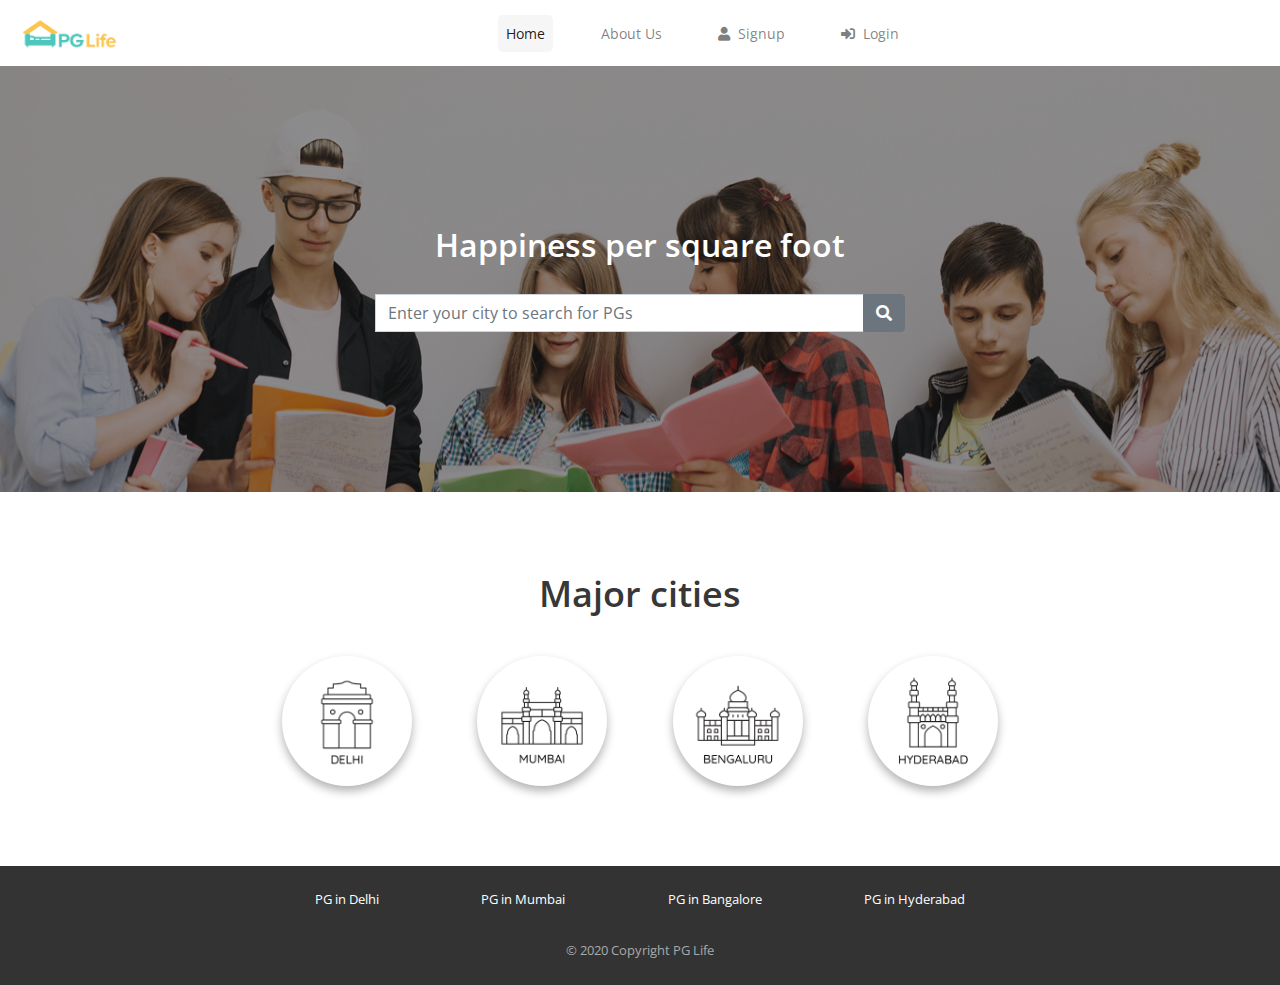
<file: Responsive_Webpage/index.html>
<!DOCTYPE html>
<html lang="en">
<head>
    <meta charset="UTF-8">
    <meta name="viewport" content="width=device-width, initial-scale=1.0">
    <link href="css/bootstrap.min.css" rel="stylesheet" />
    <link href="https://use.fontawesome.com/releases/v5.11.2/css/all.css" rel="stylesheet" />
    <link href="https://fonts.googleapis.com/css2?family=Open+Sans:ital,wght@0,300;0,400;0,600;0,700;0,800;1,300;1,400;1,600;1,700;1,800&display=swap" rel="stylesheet" />
    <link href="css/common.css" rel="stylesheet" />
    <link href="css/home.css" rel="stylesheet" />
    <title>Home | PGLIFE</title>
</head>
<body>
    <div class="header sticky-top">
        <nav class="navbar navbar-expand-md navbar-light">
            <a class="navbar-brand" href="index.html">
                <img src="img/logo.png" />
            </a>
            <button class="navbar-toggler" type="button" data-toggle="collapse" data-target="#my-navbar">
                <span class="navbar-toggler-icon"></span>
            </button>

            <div class="collapse navbar-collapse justify-content-center" id="my-navbar">
                <ul class="navbar-nav">
                    <li class="active nav-item">
                        <a class="nav-link" href="index.html" class="active">
                            Home
                        </a>
                    </li>
                    <li class="nav-item">
                        <a class="nav-link" href="about_us.html">
                            About Us
                        </a>
                    </li>
                    <!-- <li class="nav-item">
                        <a class="nav-link" href="dashboard.html">
                            Contact
                        </a>
                    </li> -->
                    <li class="nav-item">
                        <a class="nav-link" href="#signup-modal" data-toggle="modal">
                            <i class="fas fa-user"></i>Signup
                        </a>
                    </li>
                    <!-- <div class="nav-vl"></div> -->
                    <li class="nav-item">
                        <a class="nav-link" href="#login-modal" data-toggle="modal">
                            <i class="fas fa-sign-in-alt"></i>Login
                        </a>
                    </li>
                </ul>
            </div>
        </nav>
    </div>

    <div id="loading">
    </div>

    <div class="banner-container">
        <h2 class="white-pb3">Happiness per square foot</h2>
        <form id="search-form">
            <div class="input-group city-search">
                <input type="text" class="form-control input-city" id="city" name="city" placeholder="Enter your city to search for PGs">
                <div class="input-group-append">
                    <button type="submit" class="btn btn-secondary">
                        <i class="fa fa-search"></i>
                    </button>
                </div>
            </div>
        </form>
    </div>
    <div class="page-container">
        <h1 class="city-heading">Major cities</h1>
        <div class="row">
            <div class="city-card-container">
                <a href="property_list.html">
                    <div class="city-card rounded-circle">
                        <img src="img/delhi.png" class="city-img">
                    </div>
                </a>
            </div>
            <div class="city-card-container">
                <a href="property_list.html">
                    <div class="city-card rounded-circle">
                        <img src="img/mumbai.png" class="city-img">
                    </div>
                </a>
            </div>
            <div class="city-card-container">
                <a href="property_list.html">
                    <div class="city-card rounded-circle">
                        <img src="img/bangalore.png" class="city-img">
                    </div>
                </a>
            </div>
            <div class="city-card-container">
                <a href="property_list.html">
                    <div class="city-card rounded-circle">
                        <img src="img/hyderabad.png" class="city-img">
                    </div>
                </a>
            </div>
        </div>
    </div>

    <div class="modal fade" id="signup-modal" tabindex="-1" role="dialog" aria-labelledby="signup-heading" aria-hidden="true">
        <div class="modal-dialog" role="document">
            <div class="modal-content">
                <div class="modal-header">
                    <h5 class="modal-title" id="signup-heading">Signup with PGLife</h5>
                    <button type="button" class="close" data-dismiss="modal" aria-label="close">
                        <span aria-hidden="true">&times;</span>
                    </button>
                </div>

                <div class="modal-body">
                    <form id="signup-form" class="form" role="form">
                        <div class="form-group">
                            <div class="input-group-prepend">
                                <span class="input-group-text">
                                    <i class="fas fa-user"></i>
                                </span>
                            </div>
                            <input type="text" class="form-control" name="full_name" placeholder="Full Name" maxlength="30" required>
                        </div>

                        <div class="form-group">
                            <div class="input-group-prepend">
                                <span class="input-group-text">
                                    <i class="fas fa-phone-alt"></i>
                                </span>
                            </div>
                            <input type="text" class="form-control" name="phone" placeholder="Phone Number" maxlength="10" minlength="10" required>
                        </div>

                        <div class="form-group">
                            <div class="input-group-prepend">
                                <span class="input-group-text">
                                    <i class="fas fa-envelope"></i>
                                </span>
                            </div>
                            <input type="text" class="form-control" name="email" placeholder="Email" required>
                        </div>

                        <div class="form-group">
                            <div class="input-group-prepend">
                                <span class="input-group-text">
                                    <i class="fas fa-lock"></i>
                                </span>
                            </div>
                            <input type="text" class="form-control" name="password" placeholder="Password" minlength="6" required>
                        </div>

                        <div class="form-group">
                            <div class="input-group-prepend">
                                <span class="input-group-text">
                                    <i class="fas fa-university"></i>
                                </span>
                            </div>
                            <input type="text" class="form-control" name="college_name" placeholder="College Name" maxlength="150" required>
                        </div>
                        <div class="form-group">
                            <span>I'm a</span>
                            <input type="radio" class="ml-3" id="gender-male" name="gender" value="male">
                            <label for="gender-male">Male</label>
                            <input type="radio" class="ml-3" id="gender-female" name="gender" value="female">
                            <label for="gender-female">Female</label>
                        </div>
                        <div class="form-group">
                            <button type="submit" class="btn btn-block btn-primary">Create Account</button>
                        </div>
                    </form>
                </div>

                <div class="modal-footer">
                    <span>Already have an account?
                        <a href="#" data-dismiss="modal" data-toggle="modal" data-target="#login-modal">Login</a>
                    </span>
                </div>
            </div>
        </div>
    </div>
    <div class="modal fade" id="login-modal" tabindex="-1" role="dialog" aria-labelledby="login-heading" aria-hidden="true">
        <div class="modal-dialog modal-dialog-centered" role="document">
            <div class="modal-content">
                <div class="modal-header">
                    <h5 class="modal-title" id="login-heading">Login with PGLife</h5>
                    <button type="button" class="close" data-dismiss="modal" aria-label="close">
                        <span aria-hidden="true">&times;</span>
                    </button>
                </div>
                <div class="modal-body">
                    <form id="login-form" class="form" role="form">
                        <div class="form-group">
                            <div class="input-group-prepend">
                                <span class="input-group-text">
                                    <i class="fas fa-user"></i>
                                </span>
                            </div>
                            <input type="text" class="form-control" name="email" placeholder="Email" required>
                        </div>

                        <div class="form-group">
                            <div class="input-group-prepend">
                                <span class="input-group-text">
                                    <i class="fas fa-lock"></i>
                                </span>
                            </div>
                            <input type="text" class="form-control" name="password" placeholder="Password" minlength="6" required>
                        </div>

                        <div class="form-group">
                            <button type="submit" class="btn btn-block btn-primary">Login</button>
                        </div>
                    </form>
                </div>
                <div class="modal-footer">
                    <span>
                        <a href="#" data-dismiss="modal" data-toggle="modal" data-target="#signup-modal">Click here</a>
                        to register a new account
                    </span>
                </div>
            </div>
        </div>
    </div>

    <div class="footer">
        <div class="page-container footer-container">
            <div class="footer-cities">
                <div class="footer-city">
                    <a href="property_list.html">PG in Delhi</a>
                </div>
                <div class="footer-city">
                    <a href="property_list.html">PG in Mumbai</a>
                </div>
                <div class="footer-city">
                    <a href="property_list.html">PG in Bangalore</a>
                </div>
                <div class="footer-city">
                    <a href="property_list.html">PG in Hyderabad</a>
                </div>
            </div>
            <div class="footer-copyright">&copy; 2020 Copyright PG Life</div>
        </div>
    </div>

    <script type="text/javascript" src="js/jquery.js"></script>
    <script type="text/javascript" src="js/bootstrap.min.js"></script>
</body>
</html>
</file>
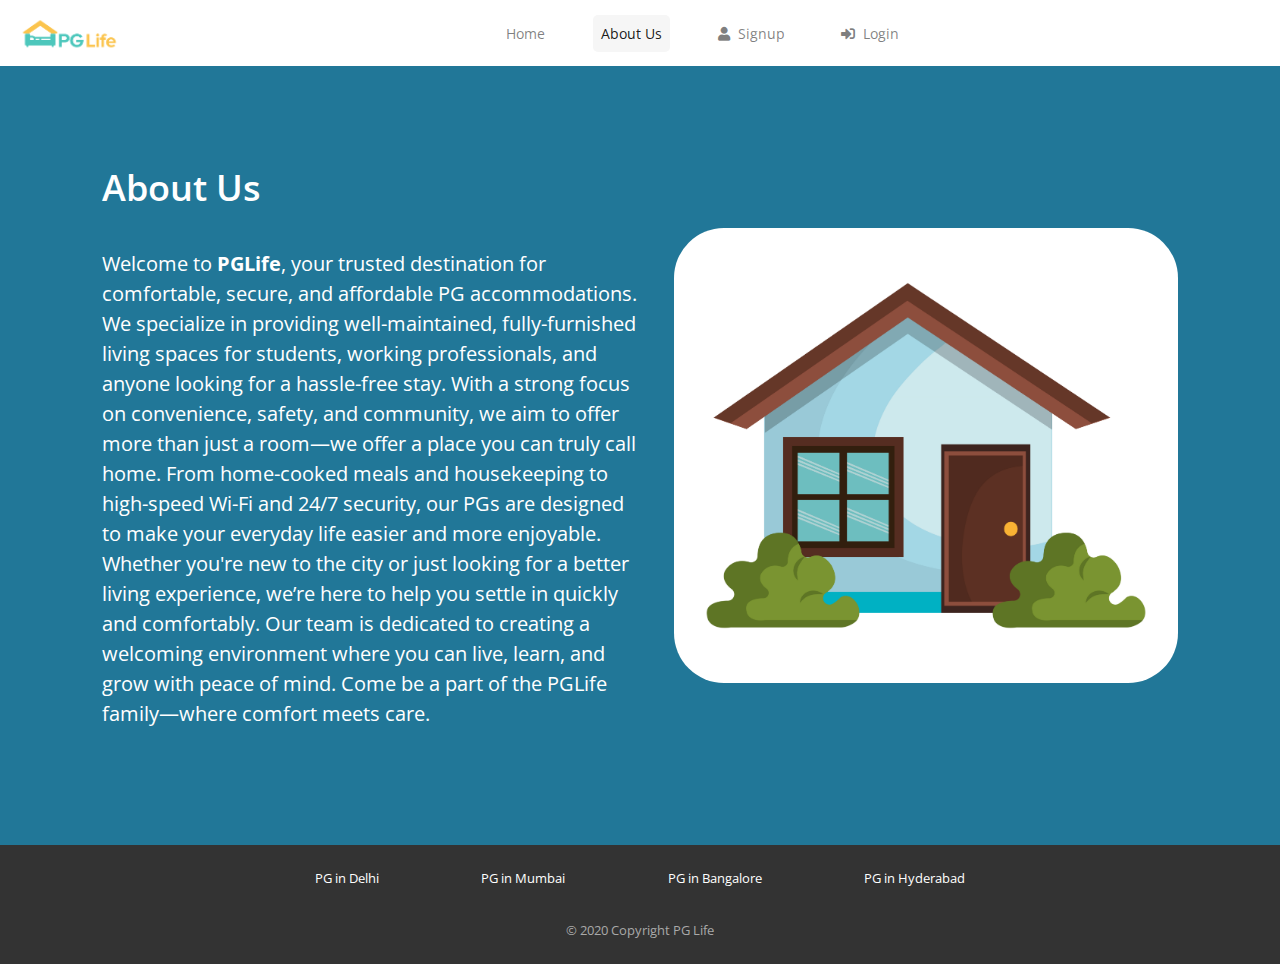
<file: Responsive_Webpage/about_us.html>
<!DOCTYPE html>
<html lang="en">
<head>
    <meta charset="UTF-8">
    <meta name="viewport" content="width=device-width, initial-scale=1.0">
    <link href="css/bootstrap.min.css" rel="stylesheet" />
    <link href="https://use.fontawesome.com/releases/v5.11.2/css/all.css" rel="stylesheet" />
    <link href="https://fonts.googleapis.com/css2?family=Open+Sans:ital,wght@0,300;0,400;0,600;0,700;0,800;1,300;1,400;1,600;1,700;1,800&display=swap" rel="stylesheet" />
    <link href="css/common.css" rel="stylesheet" />
    <link href="css/about_us.css" rel="stylesheet" />
    <title>About Us | PGLIFE</title>
</head>
<body>
    <div class="header sticky-top">
        <nav class="navbar navbar-expand-md navbar-light">
            <a class="navbar-brand" href="index.html">
                <img src="img/logo.png" />
            </a>
            <button class="navbar-toggler" type="button" data-toggle="collapse" data-target="#my-navbar">
                <span class="navbar-toggler-icon"></span>
            </button>

            <div class="collapse navbar-collapse justify-content-center" id="my-navbar">
                <ul class="navbar-nav">
                    <li class="nav-item">
                        <a class="nav-link" href="index.html">
                            Home
                        </a>
                    </li>
                    <li class="active nav-item">
                        <a class="nav-link" href="dashboard.html">
                            About Us
                        </a>
                    </li>
                    <!-- <li class="nav-item">
                        <a class="nav-link" href="dashboard.html">
                            Contact
                        </a>
                    </li> -->
                    <li class="nav-item">
                        <a class="nav-link" href="#signup-modal" data-toggle="modal">
                            <i class="fas fa-user"></i>Signup
                        </a>
                    </li>
                    <!-- <div class="nav-vl"></div> -->
                    <li class="nav-item">
                        <a class="nav-link" href="#login-modal" data-toggle="modal">
                            <i class="fas fa-sign-in-alt"></i>Login
                        </a>
                    </li>
                </ul>
            </div>
        </nav>
    </div>
    <div class="about">
        <div class="content">
            <h1>About Us</h1>
            <p>Welcome to <b>PGLife</b>, your trusted destination for comfortable, secure, and affordable PG accommodations. We specialize in providing well-maintained, fully-furnished living spaces for students, working professionals, and anyone looking for a hassle-free stay.

                With a strong focus on convenience, safety, and community, we aim to offer more than just a room—we offer a place you can truly call home. From home-cooked meals and housekeeping to high-speed Wi-Fi and 24/7 security, our PGs are designed to make your everyday life easier and more enjoyable.
                
                Whether you're new to the city or just looking for a better living experience, we’re here to help you settle in quickly and comfortably. Our team is dedicated to creating a welcoming environment where you can live, learn, and grow with peace of mind.
                
                Come be a part of the PGLife family—where comfort meets care.</p>
        </div> &emsp;&emsp;
        <div class="photo"><img src="img/50819.jpg"></div>
    </div>

    <div class="modal fade" id="signup-modal" tabindex="-1" role="dialog" aria-labelledby="signup-heading" aria-hidden="true">
        <div class="modal-dialog" role="document">
            <div class="modal-content">
                <div class="modal-header">
                    <h5 class="modal-title" id="signup-heading">Signup with PGLife</h5>
                    <button type="button" class="close" data-dismiss="modal" aria-label="close">
                        <span aria-hidden="true">&times;</span>
                    </button>
                </div>

                <div class="modal-body">
                    <form id="signup-form" class="form" role="form">
                        <div class="form-group">
                            <div class="input-group-prepend">
                                <span class="input-group-text">
                                    <i class="fas fa-user"></i>
                                </span>
                            </div>
                            <input type="text" class="form-control" name="full_name" placeholder="Full Name" maxlength="30" required>
                        </div>

                        <div class="form-group">
                            <div class="input-group-prepend">
                                <span class="input-group-text">
                                    <i class="fas fa-phone-alt"></i>
                                </span>
                            </div>
                            <input type="text" class="form-control" name="phone" placeholder="Phone Number" maxlength="10" minlength="10" required>
                        </div>

                        <div class="form-group">
                            <div class="input-group-prepend">
                                <span class="input-group-text">
                                    <i class="fas fa-envelope"></i>
                                </span>
                            </div>
                            <input type="text" class="form-control" name="email" placeholder="Email" required>
                        </div>

                        <div class="form-group">
                            <div class="input-group-prepend">
                                <span class="input-group-text">
                                    <i class="fas fa-lock"></i>
                                </span>
                            </div>
                            <input type="text" class="form-control" name="password" placeholder="Password" minlength="6" required>
                        </div>

                        <div class="form-group">
                            <div class="input-group-prepend">
                                <span class="input-group-text">
                                    <i class="fas fa-university"></i>
                                </span>
                            </div>
                            <input type="text" class="form-control" name="college_name" placeholder="College Name" maxlength="150" required>
                        </div>
                        <div class="form-group">
                            <span>I'm a</span>
                            <input type="radio" class="ml-3" id="gender-male" name="gender" value="male">
                            <label for="gender-male">Male</label>
                            <input type="radio" class="ml-3" id="gender-female" name="gender" value="female">
                            <label for="gender-female">Female</label>
                        </div>
                        <div class="form-group">
                            <button type="submit" class="btn btn-block btn-primary">Create Account</button>
                        </div>
                    </form>
                </div>

                <div class="modal-footer">
                    <span>Already have an account?
                        <a href="#" data-dismiss="modal" data-toggle="modal" data-target="#login-modal">Login</a>
                    </span>
                </div>
            </div>
        </div>
    </div>
    <div class="modal fade" id="login-modal" tabindex="-1" role="dialog" aria-labelledby="login-heading" aria-hidden="true">
        <div class="modal-dialog modal-dialog-centered" role="document">
            <div class="modal-content">
                <div class="modal-header">
                    <h5 class="modal-title" id="login-heading">Login with PGLife</h5>
                    <button type="button" class="close" data-dismiss="modal" aria-label="close">
                        <span aria-hidden="true">&times;</span>
                    </button>
                </div>
                <div class="modal-body">
                    <form id="login-form" class="form" role="form">
                        <div class="form-group">
                            <div class="input-group-prepend">
                                <span class="input-group-text">
                                    <i class="fas fa-user"></i>
                                </span>
                            </div>
                            <input type="text" class="form-control" name="email" placeholder="Email" required>
                        </div>

                        <div class="form-group">
                            <div class="input-group-prepend">
                                <span class="input-group-text">
                                    <i class="fas fa-lock"></i>
                                </span>
                            </div>
                            <input type="text" class="form-control" name="password" placeholder="Password" minlength="6" required>
                        </div>

                        <div class="form-group">
                            <button type="submit" class="btn btn-block btn-primary">Login</button>
                        </div>
                    </form>
                </div>
                <div class="modal-footer">
                    <span>
                        <a href="#" data-dismiss="modal" data-toggle="modal" data-target="#signup-modal">Click here</a>
                        to register a new account
                    </span>
                </div>
            </div>
        </div>
    </div>

    <div class="footer">
        <div class="page-container footer-container">
            <div class="footer-cities">
                <div class="footer-city">
                    <a href="property_list.html">PG in Delhi</a>
                </div>
                <div class="footer-city">
                    <a href="property_list.html">PG in Mumbai</a>
                </div>
                <div class="footer-city">
                    <a href="property_list.html">PG in Bangalore</a>
                </div>
                <div class="footer-city">
                    <a href="property_list.html">PG in Hyderabad</a>
                </div>
            </div>
            <div class="footer-copyright">&copy; 2020 Copyright PG Life</div>
        </div>
    </div>

    <script type="text/javascript" src="js/jquery.js"></script>
    <script type="text/javascript" src="js/bootstrap.min.js"></script>
</body>
</html>
</file>
<file: Responsive_Webpage/css/common.css>
* {
    box-sizing: border-box;
    font-family: 'Open Sans', sans-serif;
}

body {
    color: #373737;
    font-size: 16px;
    position: relative;
}

h1,
h2,
h3,
h4,
h5,
h6 {
    font-weight: 600;
}

h1 {
    font-size: 36px;
    margin-bottom: 40px;
}

@media (max-width: 768px) {
    h1 {
        font-size: 28px;
    }
}

h3 {
    font-size: 24px;
    margin-bottom: 12px;
}

h5 {
    font-size: 16px;
    margin-bottom: 10px;
}

.btn-primary,
.btn-warning,
.btn-danger {
    color: white;
    font-weight: bold;
}

.input-group .input-group-text i {
    width: 14px;
}

input[type="radio"] {
    /* position: relative; */
    top: 1px;
}

.breadcrumb {
    background-color: #e5e3e8;
    font-size: 13px;
    border-radius: 0px;
    margin-bottom: 0px;
}

.container {
    max-width: 920px;
    padding: 0px 20px;
}

.page-container {
    max-width: 800px;
    padding: 80px 24px;
    margin: auto;
}

@media (max-width: 768px) {
    .page-container {
        padding: 64px 24px;
    }
}

.white {
    color: #ffffff;
}

#loading {
    display: none;
    background-color: #666666;
    background-image: url("../img/progress_spinner.gif");
    background-repeat: no-repeat;
    background-position: center;
    opacity: 0.4;
    position: fixed;
    top: 0px;
    right: 0px;
    width: 100%;
    height: 100%;
    z-index: 10000000;
}

/* Login Modal */
#login-modal .modal-dialog {
    width: 350px;
    margin: auto;
}

.modal-footer {
    background-color: #f4f4f4;
    justify-content: center;
}

/* Header */
.header {
    background-color: white;
    font-size: 13px;
}

.header .navbar .navbar-brand img {
    height: 40px;
}

.header .navbar .nav-item i {
    margin-right: 8px;
}

.header .nav-vl {
    border-left: 2px solid #d6d6d678;
    height: 24px;
    margin: auto 16px;
    display: block;
}

@media(max-width:768px) {
    .header .nav-vl {
        display: none;
    }
}

.header .nav-name {
    font-weight: bold;
    margin: auto 16px;
}

@media(max-width:768px) {
    .header .nav-name {
        margin: 8px 0px
    }
}

/* Footer */
.footer {
    background-color: #333333;
    font-size: 13px;
}

.footer-container {
    padding: 24px;
}

.footer-cities {
    display: flex;
    flex-wrap: wrap;
    justify-content: space-around;
}

.footer-city {
    margin-bottom: 8px;
    text-align: center;
}

@media(max-width:768px) {
    .footer-city {
        width: 100%;
    }
}

.footer-city a {
    color: #ffffff;
}

.footer-copyright {
    color: #a9a9a9;
    text-align: center;
    padding-top: 24px;
}
</file>
<file: Responsive_Webpage/css/home.css>
.banner-container {
  background-image: url(../img/bg.png);
  background-attachment: fixed;
  text-align: center;
  box-shadow: inset 0 0 0 2000px #1c1c1c7a;
  padding: 160px 15px;
}
.white-pb3 {
  color: rgb(255, 255, 255);
}
.input-group {
  position: relative;
  display: flex;
  flex-wrap: wrap;
  align-items: center;
  /* width: 40%; */
  justify-content: center;
  margin-left: auto;
  margin-right: auto;
  margin-top: 30px;
}
.city-heading {
  text-align: center;
}
.row {
  display: flex;
  justify-content: center;
  flex-direction: row;
  flex-wrap: nowrap;
  /* border: solid 2px blue; */
}
.city-card-container {
  border-radius: 50%;
  /* border: solid 2px black; */
  margin-left: auto;
  margin-right: auto;
  padding: 15px;
  box-shadow: 0px 5px 10px rgba(0, 0, 0, 0.3);
}
.city-card-container:hover {
  box-shadow: 0px 5px 10px rgba(0, 0, 0, 0.5);
}
.city-card {
  flex-basis: 50px;
}
.city-img {
  width: 100px;
}
.city-search {
  max-width: 530px;
  position: relative;
}
@media (max-width: 768px) {
  .col-md {
    flex-basis: 0;
    flex-grow: 1;
    max-width: 100%;
  }
  .banner-container {
    padding: 100px 15px;
}
  .row {
    flex-direction: column;
  }
  .city-card-container {
    margin-bottom: 40px;
  }
  .input-group {
    width: 80%;
  }
}
/* @media (max-width: 1000px) and (min-width: 600px) {
  .input-group {
    width: 60%;
  }
} */
.form-group {
  position: relative;
  display: flex;
  flex-wrap: unwrap;
  align-items: stretch;
  width: 100%;
}
.form-control {
  border-radius: 0px 2px 2px 0px;
}
.input-group-text {
  border-radius: 0px;
}
label {
  margin-bottom: 0px;
  padding: 2px;
  margin-left: 2px;
}
.nav-item {
  margin: 0px 20px;
  border-radius: 5px;
  font-size: 14px;
}
.nav-item:hover {
  background-color: rgb(246, 246, 246);
}
/* .nav-item:active {
  background-color: rgb(66, 232, 238);
} */
.active {
  background-color: rgb(246, 246, 246);
  color: white;
}
</file>
<file: Responsive_Webpage/css/about_us.css>
.nav-item {
    margin: 0px 20px;
    border-radius: 5px;
    font-size: 14px;
  }
.nav-item:hover {
    background-color: rgb(246, 246, 246);
  }
.active {
    background-color: rgb(246, 246, 246);
    color: white;
  }
.photo img {
    width: 56vh;
    border-radius: 50px;
    /* position: relative;
    animation-name: example;
    animation-duration: 4s;
    animation-iteration-count:infinite;
    animation-delay: 1s; */
}
.about {
    display: flex;
    margin: 100px 100px;
    justify-content: center;
    color: white;
}
body {
    background-color: #217798;
}
p {
    font-size: 20px;
}
.content {
    width: 50%;
}
.photo {
    align-self: center;
}
.form-group {
    position: relative;
    display: flex;
    flex-wrap: unwrap;
    align-items: stretch;
    width: 100%;
  }
  .form-control {
    border-radius: 0px 2px 2px 0px;
  }
  .input-group-text {
    border-radius: 0px;
  }
  label {
    margin-bottom: 0px;
    padding: 2px;
    margin-left: 2px;
  }
/* @keyframes example {
    0%   {left:0px; top:0px;}
    25%  {left:100px; top:0px;}
    50%  {left:100px; top:50px;}
    75%  {left:0px; top:50px;}
    100% {left:0px; top:0px;}
} */
@media (max-width: 600px) {
    .about {
        flex-direction: column;
        margin: 25px 25px;
    }
    .content {
        width: 100%;
    }
    h1, p {
        justify-self:center;
    }
    .photo img {
        width: 38vh;
        border-radius: 50px;
    }
}
@media (max-width: 1250px) and (min-width: 600px) {
    .about {
        flex-direction: column;
        margin: 50px 50px;
    }
    .content {
        width: 100%;
    }
    h1, p {
        justify-self:center;
    }
    .photo img {
        width: 38vh;
        border-radius: 50px;
        justify-self: center;
    }
}
</file>
